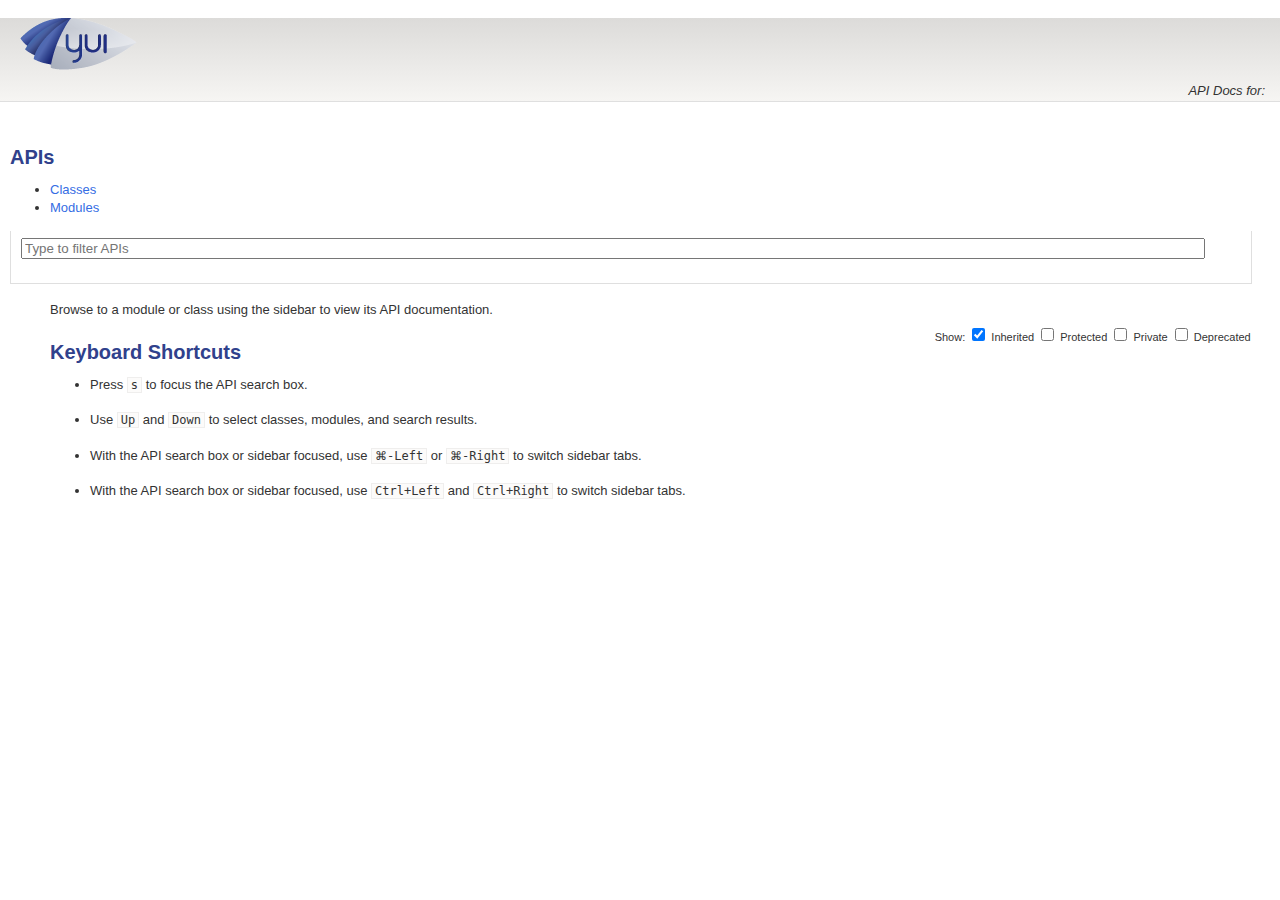
<file: app/bower_components/d3plus/docs/index.html>
<!DOCTYPE html>
<html lang="en">
<head>
    <meta charset="utf-8">
    <title></title>
    <link rel="stylesheet" href="http://yui.yahooapis.com/3.9.1/build/cssgrids/cssgrids-min.css">
    <link rel="stylesheet" href="./assets/vendor/prettify/prettify-min.css">
    <link rel="stylesheet" href="./assets/css/main.css" id="site_styles">
    <link rel="shortcut icon" type="image/png" href="./assets/favicon.png">
    <script src="http://yui.yahooapis.com/combo?3.9.1/build/yui/yui-min.js"></script>
</head>
<body class="yui3-skin-sam">

<div id="doc">
    <div id="hd" class="yui3-g header">
        <div class="yui3-u-3-4">
            
                <h1><img src="./assets/css/logo.png" title=""></h1>
            
        </div>
        <div class="yui3-u-1-4 version">
            <em>API Docs for: </em>
        </div>
    </div>
    <div id="bd" class="yui3-g">

        <div class="yui3-u-1-4">
            <div id="docs-sidebar" class="sidebar apidocs">
                <div id="api-list">
    <h2 class="off-left">APIs</h2>
    <div id="api-tabview" class="tabview">
        <ul class="tabs">
            <li><a href="#api-classes">Classes</a></li>
            <li><a href="#api-modules">Modules</a></li>
        </ul>

        <div id="api-tabview-filter">
            <input type="search" id="api-filter" placeholder="Type to filter APIs">
        </div>

        <div id="api-tabview-panel">
            <ul id="api-classes" class="apis classes">
            
            </ul>

            <ul id="api-modules" class="apis modules">
            
            </ul>
        </div>
    </div>
</div>

            </div>
        </div>
        <div class="yui3-u-3-4">
                <div id="api-options">
        Show:
        <label for="api-show-inherited">
            <input type="checkbox" id="api-show-inherited" checked>
            Inherited
        </label>

        <label for="api-show-protected">
            <input type="checkbox" id="api-show-protected">
            Protected
        </label>

        <label for="api-show-private">
            <input type="checkbox" id="api-show-private">
            Private
        </label>
        <label for="api-show-deprecated">
            <input type="checkbox" id="api-show-deprecated">
            Deprecated
        </label>

    </div>


            <div class="apidocs">
                <div id="docs-main">
                    <div class="content">
                            <div class="apidocs">
        <div id="docs-main" class="content">
            <p>
            Browse to a module or class using the sidebar to view its API documentation.
            </p>

            <h2>Keyboard Shortcuts</h2>

            <ul>
                <li><p>Press <kbd>s</kbd> to focus the API search box.</p></li>

                <li><p>Use <kbd>Up</kbd> and <kbd>Down</kbd> to select classes, modules, and search results.</p></li>

                <li class="mac-only"><p>With the API search box or sidebar focused, use <kbd><span class="cmd">&#x2318;</span>-Left</kbd> or <kbd><span class="cmd">&#x2318;</span>-Right</kbd> to switch sidebar tabs.</p></li>

                <li class="pc-only"><p>With the API search box or sidebar focused, use <kbd>Ctrl+Left</kbd> and <kbd>Ctrl+Right</kbd> to switch sidebar tabs.</p></li>
            </ul>
        </div>
    </div>



                    </div>
                </div>
            </div>
        </div>
    </div>
</div>
<script src="./assets/vendor/prettify/prettify-min.js"></script>
<script>prettyPrint();</script>
<script src="./assets/js/yui-prettify.js"></script>
<script src="./assets/../api.js"></script>
<script src="./assets/js/api-filter.js"></script>
<script src="./assets/js/api-list.js"></script>
<script src="./assets/js/api-search.js"></script>
<script src="./assets/js/apidocs.js"></script>
</body>
</html>
</file>
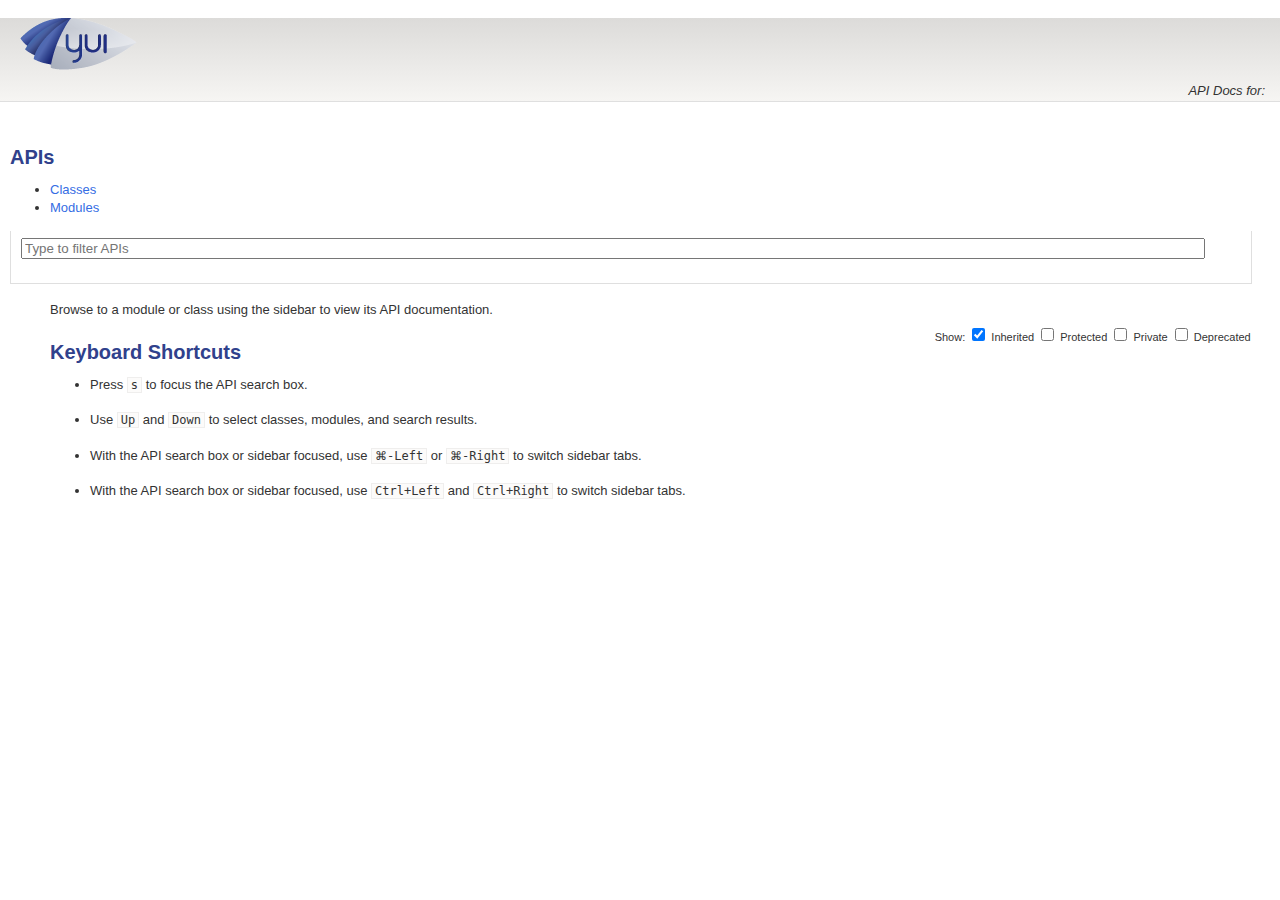
<file: app/bower_components/d3plus/docs/assets/index.html>
<!doctype html>
<html>
    <head>
        <title>Redirector</title>
        <meta http-equiv="refresh" content="0;url=../">
    </head>
    <body>
        <a href="../">Click here to redirect</a>
    </body>
</html>
</file>
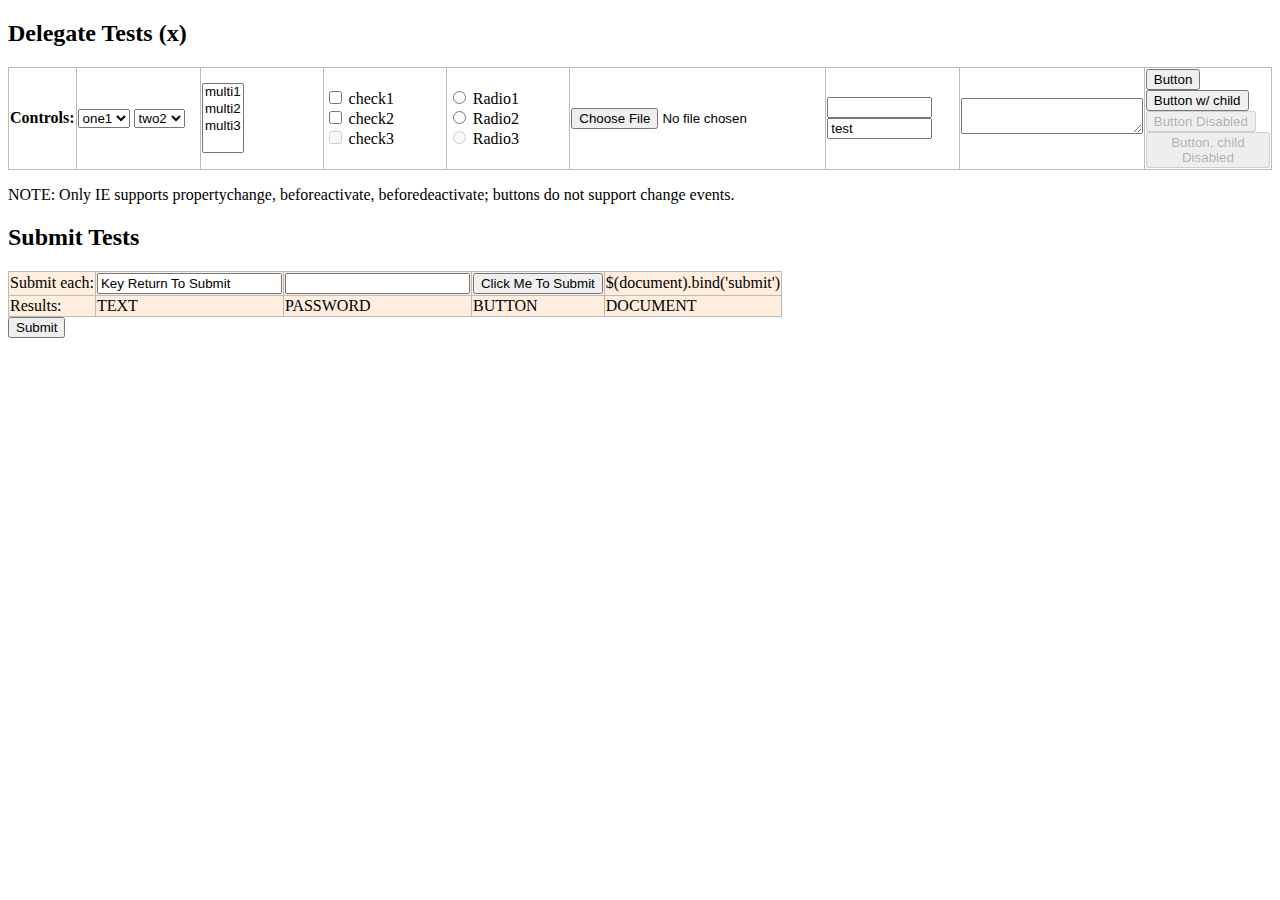
<file: app/bower_components/jquery/test/delegatetest.html>
<!DOCTYPE html>
<html>
<head>
<title>Event Delegation Tests</title>
<script src="jquery.js"></script>
<style>
table {
	border-collapse: collapse;
	empty-cells: show;
}
th {
	text-align: left;
}
thead td {
	width: 11%;
}
tbody td {
	background: #fed;
}
th, td {
	border: 1px solid #bbb;
}
</style>
</head>
<body>
<h2>Delegate Tests (<span id="fileversion">x</span>)</h2>

<table id="changes">
<thead>
	<tr>
		<th>
			Controls:
		</th>
		<td id="select-one">
			<select>
				<option value='one1'>one1</option>
				<option value='one2'>one2</option>
				<option value='one3'>one3</option>
			</select>
			<select>
				<option value='two1'>two1</option>
				<option value='two2' selected="selected">two2</option>
				<option value='two3'>two3</option>
			</select>
		</td>
		<td id="select-mult">
			<select multiple="multiple">
				<option value='multi1'>multi1</option>
				<option value='multi2'>multi2</option>
				<option value='multi3'>multi3</option>
			</select>
		</td>
		<td id="checkbox">
			<input type="checkbox" name="mycheckbox" id="check1"/>
			<label for="check1">check1</label><br/>
			<input type="checkbox" name="mycheckbox" id="check2"/>
			<label for="check2">check2</label><br />
			<input type="checkbox" name="mycheckbox" id="check3" disabled="disabled"/>
			<label for="check3">check3</label>
		</td>
		<td id="radio">
			<input type="radio" name="myradio" id="radio1"/>
			<label for="radio1">Radio1</label><br/>
			<input type="radio" name="myradio" id="radio2"/>
			<label for="radio2">Radio2</label><br />
			<input type="radio" name="myradio" id="radio3" disabled="disabled"/>
			<label for="radio3">Radio3</label>
		</td>
		<td id="file">
			<input class="file_test" id="file1" type="file"/>
		</td>
		<td id="text">
			<input class='test' value='' id='input' size='10' />
			<input class='test' value='test' id='input2' size='10' readonly="readonly" />
		</td>
		<td id="textarea">
			<textarea rows='2'></textarea>
		</td>
		<td id="button">
			<button name="mybutton1" id="button1">Button</button><br />
			<button name="mybutton2" id="button2"><span>Button w/ child</span></button><br />
			<button name="mybutton3" id="button3" disabled="disabled">Button Disabled</button><br />
			<button name="mybutton4" id="button4" disabled="disabled"><span disabled="disabled">Button, child Disabled</span></button><br />
		</td>
	</tr>
</thead>
<tbody>
</tbody>
</table>
<p>NOTE: Only IE supports propertychange, beforeactivate, beforedeactivate; buttons do not support change events.</p>

<h2>Submit Tests</h2>
<table>
	<tr>
		<td>
			Submit each:
		</td>
		<td>
			<form action="" id="text_submit">
				<input class='test' type='text' value='Key Return To Submit'/>
			</form>
		</td>
		<td>
			<form action="" id="password_submit">
				<input class='test' type='password' value=''/>
			</form>
		</td>
		<td>
			<form action="" id="submit_submit">
				<input type='submit' value="Click Me To Submit" />
			</form>
		</td>
		<td>$(document).bind('submit')</td>
	</tr>
	<tr>
		<td>Results:</td>
		<td id='textSubmit' class="red">TEXT</td>
		<td id='passwordSubmit' class="red">PASSWORD</td>
		<td id='submitSubmit' class="red">BUTTON</td>
		<td id='boundSubmit' class="red">DOCUMENT</td>
	</tr>
</table>

	<form id="autosub"><input type=submit name=subme /></form>

<script type='text/javascript'>

$("#fileversion").text($.fn.jquery);

// Try an auto-submit, it should only fire once
$(function(){
	var triggered = false;
	$("#autosub input").trigger("keypress");
	$("body").on("submit", "#autosub", function( e ){
		e.preventDefault();
		e.stopPropagation();
		if ( triggered ) {
			alert("autosubmit FAIL");
		}
		triggered = true;
	});
	$("#autosub").submit().remove();
});

// Events we want to track in row-order
var events = "bind-change live-change onX-change bind-propertychange live-beforeactivate live-focusin bind-focus live-beforedeactivate live-focusout bind-blur live-click live-keydown".split(" "),
	counter = 0;
	blinker = function(event){
		if ( !counter ) {
			$("#changes tbody td").text("");
		}
		var $el = event.data,
			prev = $el.text();
		prev = prev? prev +" | " : "";
		return $el
			.text(prev + ++counter+" " + (this.value.replace(/^on$/,"") || this.id || this.checked || ""))
			.css("backgroundColor","#0f0")
			.delay(800)
			.queue(function(next){
				$el.css("backgroundColor","#afa");
				--counter;
				next();
			});
	};

for ( var i=0; i < events.length; i++ ) {
	var m = events[i].split("-"),
		api = m[0],
		type = m[1],
		$row = $("<tr><th>"+type+" "+api+"</th></tr>");

	$("#changes thead td").each(function(){
		var id = "#"+this.id,
			$cell = $('<td></td>');
		if ( api == "onX" ) {
			$(this).find("input, button, select, textarea").each(function(){
				this["on"+type] = function(e){ e = $.event.fix(e||event); e.data = $cell; blinker.call(this, e); };
			});
		} else if ( api == "bind" ) {
			$(this).find("input, button, select, textarea").bind(type, $cell, blinker);
		} else {
			$(id+" input,"+id+" button,"+id+" select,"+id+" textarea").live(type, $cell, blinker);
		}
		$row.append($cell);
	});
	$("#changes tbody").append($row);
}

// Ensure that cloned elements get the delegated event magic; this is
// implementation-specific knowledge but otherwise impossible to test.
// The beforeactivate event attaches a direct-bound change event.
// (Only care about the live change for this third select element.)
var sel1 = $("#select-one select:first-child");
if ( typeof(sel1[0].fireEvent) !== "undefined" ) {
	sel1.trigger( "beforeactivate" ).clone().appendTo("#select-one");
	//alert($("#select-one select").map(function(){ return this._change_attached || "undef"; }).get().join("|"));
}

jQuery.fn.blink = function(){
	return this
		.css("backgroundColor","green")
		.text( (parseInt(this.text(), 10) || 0) + 1 )
		.delay(700).queue(function(next){
			jQuery(this).css("backgroundColor","#afa");
			next();
		});
};

jQuery.fn.addSubmitTest = function( id, prevent ) {
	return this.live("submit", function(e){
		if ( prevent ) {
				e.preventDefault();
		}
		jQuery(id).blink();
	});
};

$("#text_submit").addSubmitTest("#textSubmit", true);
$("#password_submit").addSubmitTest("#passwordSubmit", true);
$("#submit_submit").addSubmitTest("#submitSubmit", true);
$("#prog_submit").addSubmitTest("#submitSubmit", true);
$(document).bind("submit", function(){
	jQuery("#boundSubmit").blink();
});

</script>
</body>
</html>
</file>
<file: app/bower_components/d3plus/docs/assets/vendor/prettify/prettify-min.css>
.pln{color:#000}@media screen{.str{color:#080}.kwd{color:#008}.com{color:#800}.typ{color:#606}.lit{color:#066}.pun,.opn,.clo{color:#660}.tag{color:#008}.atn{color:#606}.atv{color:#080}.dec,.var{color:#606}.fun{color:red}}@media print,projection{.str{color:#060}.kwd{color:#006;font-weight:bold}.com{color:#600;font-style:italic}.typ{color:#404;font-weight:bold}.lit{color:#044}.pun,.opn,.clo{color:#440}.tag{color:#006;font-weight:bold}.atn{color:#404}.atv{color:#060}}pre.prettyprint{padding:2px;border:1px solid #888}ol.linenums{margin-top:0;margin-bottom:0}li.L0,li.L1,li.L2,li.L3,li.L5,li.L6,li.L7,li.L8{list-style-type:none}li.L1,li.L3,li.L5,li.L7,li.L9{background:#eee}
</file>
<file: app/bower_components/d3plus/docs/assets/css/main.css>
/*
Font sizes for all selectors other than the body are given in percentages,
with 100% equal to 13px. To calculate a font size percentage, multiply the
desired size in pixels by 7.6923076923.

Here's a quick lookup table:

10px - 76.923%
11px - 84.615%
12px - 92.308%
13px - 100%
14px - 107.692%
15px - 115.385%
16px - 123.077%
17px - 130.769%
18px - 138.462%
19px - 146.154%
20px - 153.846%
*/

html {
    background: #fff;
    color: #333;
    overflow-y: scroll;
}

body {
    /*font: 13px/1.4 'Lucida Grande', 'Lucida Sans Unicode', 'DejaVu Sans', 'Bitstream Vera Sans', 'Helvetica', 'Arial', sans-serif;*/
    font: 13px/1.4 'Helvetica', 'Arial', sans-serif;
    margin: 0;
    padding: 0;
}

/* -- Links ----------------------------------------------------------------- */
a {
    color: #356de4;
    text-decoration: none;
}

.hidden {
    display: none;
}

a:hover { text-decoration: underline; }

/* "Jump to Table of Contents" link is shown to assistive tools, but hidden from
   sight until it's focused. */
.jump {
    position: absolute;
    padding: 3px 6px;
    left: -99999px;
    top: 0;
}

.jump:focus { left: 40%; }

/* -- Paragraphs ------------------------------------------------------------ */
p { margin: 1.3em 0; }
dd p, td p { margin-bottom: 0; }
dd p:first-child, td p:first-child { margin-top: 0; }

/* -- Headings -------------------------------------------------------------- */
h1, h2, h3, h4, h5, h6 {
    color: #D98527;/*was #f80*/
    font-family: 'Trebuchet MS', sans-serif;
    font-weight: bold;
    line-height: 1.1;
    margin: 1.1em 0 0.5em;
}

h1 {
    font-size: 184.6%;
    color: #30418C;
    margin: 0.75em 0 0.5em;
}

h2 {
    font-size: 153.846%;
    color: #E48A2B;
}

h3 { font-size: 138.462%; }

h4 {
    border-bottom: 1px solid #DBDFEA;
    color: #E48A2B;
    font-size: 115.385%;
    font-weight: normal;
    padding-bottom: 2px;
}

h5, h6 { font-size: 107.692%; }

/* -- Code and examples ----------------------------------------------------- */
code, kbd, pre, samp {
    font-family: Menlo, Monaco, 'DejaVu Sans Mono', 'Bitstream Vera Sans Mono', 'Courier New', Courier, monospace;
    font-size: 92.308%;
    line-height: 1.35;
}

p code, p kbd, p samp, li code {
    background: #FCFBFA;
    border: 1px solid #EFEEED;
    padding: 0 3px;
}

a code, a kbd, a samp,
pre code, pre kbd, pre samp,
table code, table kbd, table samp,
.intro code, .intro kbd, .intro samp,
.toc code, .toc kbd, .toc samp {
    background: none;
    border: none;
    padding: 0;
}

pre.code, pre.terminal, pre.cmd {
    overflow-x: auto;
    *overflow-x: scroll;
    padding: 0.3em 0.6em;
}

pre.code {
    background: #FCFBFA;
    border: 1px solid #EFEEED;
    border-left-width: 5px;
}

pre.terminal, pre.cmd {
    background: #F0EFFC;
    border: 1px solid #D0CBFB;
    border-left: 5px solid #D0CBFB;
}

/* Don't reduce the font size of <code>/<kbd>/<samp> elements inside <pre>
   blocks. */
pre code, pre kbd, pre samp { font-size: 100%; }

/* Used to denote text that shouldn't be selectable, such as line numbers or
   shell prompts. Guess which browser this doesn't work in. */
.noselect {
    -moz-user-select: -moz-none;
    -khtml-user-select: none;
    -webkit-user-select: none;
    -o-user-select: none;
    user-select: none;
}

/* -- Lists ----------------------------------------------------------------- */
dd { margin: 0.2em 0 0.7em 1em; }
dl { margin: 1em 0; }
dt { font-weight: bold; }

/* -- Tables ---------------------------------------------------------------- */
caption, th { text-align: left; }

table {
    border-collapse: collapse;
    width: 100%;
}

td, th {
    border: 1px solid #fff;
    padding: 5px 12px;
    vertical-align: top;
}

td { background: #E6E9F5; }
td dl { margin: 0; }
td dl dl { margin: 1em 0; }
td pre:first-child { margin-top: 0; }

th {
    background: #D2D7E6;/*#97A0BF*/
    border-bottom: none;
    border-top: none;
    color: #000;/*#FFF1D5*/
    font-family: 'Trebuchet MS', sans-serif;
    font-weight: bold;
    line-height: 1.3;
    white-space: nowrap;
}


/* -- Layout and Content ---------------------------------------------------- */
#doc {
    margin: auto;
    min-width: 1024px;
}

.content { padding: 0 20px 0 25px; }

.sidebar {
    padding: 0 15px 0 10px;
}
#bd {
    padding: 7px 0 130px;
    position: relative;
    width: 99%;
}

/* -- Table of Contents ----------------------------------------------------- */

/* The #toc id refers to the single global table of contents, while the .toc
   class refers to generic TOC lists that could be used throughout the page. */

.toc code, .toc kbd, .toc samp { font-size: 100%; }
.toc li { font-weight: bold; }
.toc li li { font-weight: normal; }

/* -- Intro and Example Boxes ----------------------------------------------- */
/*
.intro, .example { margin-bottom: 2em; }
.example {
    -moz-border-radius: 4px;
    -webkit-border-radius: 4px;
    border-radius: 4px;
    -moz-box-shadow: 0 0 5px #bfbfbf;
    -webkit-box-shadow: 0 0 5px #bfbfbf;
    box-shadow: 0 0 5px #bfbfbf;
    padding: 1em;
}
.intro {
    background: none repeat scroll 0 0 #F0F1F8; border: 1px solid #D4D8EB; padding: 0 1em;
}
*/

/* -- Other Styles ---------------------------------------------------------- */

/* These are probably YUI-specific, and should be moved out of Selleck's default
   theme. */

.button {
    border: 1px solid #dadada;
    -moz-border-radius: 3px;
    -webkit-border-radius: 3px;
    border-radius: 3px;
    color: #444;
    display: inline-block;
    font-family: Helvetica, Arial, sans-serif;
    font-size: 92.308%;
    font-weight: bold;
    padding: 4px 13px 3px;
    -moz-text-shadow: 1px 1px 0 #fff;
    -webkit-text-shadow: 1px 1px 0 #fff;
    text-shadow: 1px 1px 0 #fff;
    white-space: nowrap;

    background: #EFEFEF; /* old browsers */
    background: -moz-linear-gradient(top, #f5f5f5 0%, #efefef 50%, #e5e5e5 51%, #dfdfdf 100%); /* firefox */
    background: -webkit-gradient(linear, left top, left bottom, color-stop(0%,#f5f5f5), color-stop(50%,#efefef), color-stop(51%,#e5e5e5), color-stop(100%,#dfdfdf)); /* webkit */
    filter: progid:DXImageTransform.Microsoft.gradient( startColorstr='#f5f5f5', endColorstr='#dfdfdf',GradientType=0 ); /* ie */
}

.button:hover {
    border-color: #466899;
    color: #fff;
    text-decoration: none;
    -moz-text-shadow: 1px 1px 0 #222;
    -webkit-text-shadow: 1px 1px 0 #222;
    text-shadow: 1px 1px 0 #222;

    background: #6396D8; /* old browsers */
    background: -moz-linear-gradient(top, #6396D8 0%, #5A83BC 50%, #547AB7 51%, #466899 100%); /* firefox */
    background: -webkit-gradient(linear, left top, left bottom, color-stop(0%,#6396D8), color-stop(50%,#5A83BC), color-stop(51%,#547AB7), color-stop(100%,#466899)); /* webkit */
    filter: progid:DXImageTransform.Microsoft.gradient( startColorstr='#6396D8', endColorstr='#466899',GradientType=0 ); /* ie */
}

.newwindow { text-align: center; }

.header .version em {
    display: block;
    text-align: right;
}


#classdocs .item {
    border-bottom: 1px solid #466899;
    margin: 1em 0;
    padding: 1.5em;
}

#classdocs .item .params p,
    #classdocs .item .returns p,{
    display: inline;
}

#classdocs .item em code, #classdocs .item em.comment {
    color: green;
}

#classdocs .item em.comment a {
    color: green;
    text-decoration: underline;
}

#classdocs .foundat {
    font-size: 11px;
    font-style: normal;
}

.attrs .emits {
    margin-left: 2em;
    padding: .5em;
    border-left: 1px dashed #ccc;
}

abbr {
    border-bottom: 1px dashed #ccc;
    font-size: 80%;
    cursor: help;
}

.prettyprint li.L0, 
.prettyprint li.L1, 
.prettyprint li.L2, 
.prettyprint li.L3, 
.prettyprint li.L5, 
.prettyprint li.L6, 
.prettyprint li.L7, 
.prettyprint li.L8 {
    list-style: decimal;
}

ul li p {
    margin-top: 0;
}

.method .name {
    font-size: 110%;
}

.apidocs .methods .extends .method,
.apidocs .properties .extends .property,
.apidocs .attrs .extends .attr,
.apidocs .events .extends .event {
    font-weight: bold;
}

.apidocs .methods .extends .inherited,
.apidocs .properties .extends .inherited,
.apidocs .attrs .extends .inherited,
.apidocs .events .extends .inherited {
    font-weight: normal;
}

#hd {
    background: whiteSmoke;
    background: -moz-linear-gradient(top,#DCDBD9 0,#F6F5F3 100%);
    background: -webkit-gradient(linear,left top,left bottom,color-stop(0%,#DCDBD9),color-stop(100%,#F6F5F3));
    filter: progid:DXImageTransform.Microsoft.gradient(startColorstr='#dcdbd9',endColorstr='#F6F5F3',GradientType=0);
    border-bottom: 1px solid #DFDFDF;
    padding: 0 15px 1px 20px;
    margin-bottom: 15px;
}

#hd img {
    margin-right: 10px;
    vertical-align: middle;
}


/* -- API Docs CSS ---------------------------------------------------------- */

/*
This file is organized so that more generic styles are nearer the top, and more
specific styles are nearer the bottom of the file. This allows us to take full
advantage of the cascade to avoid redundant style rules. Please respect this
convention when making changes.
*/

/* -- Generic TabView styles ------------------------------------------------ */

/*
These styles apply to all API doc tabviews. To change styles only for a
specific tabview, see the other sections below.
*/

.yui3-js-enabled .apidocs .tabview {
    visibility: hidden; /* Hide until the TabView finishes rendering. */
    _visibility: visible;
}

.apidocs .tabview.yui3-tabview-content { visibility: visible; }
.apidocs .tabview .yui3-tabview-panel { background: #fff; }

/* -- Generic Content Styles ------------------------------------------------ */

/* Headings */
h2, h3, h4, h5, h6 {
    border: none;
    color: #30418C;
    font-weight: bold;
    text-decoration: none;
}

.link-docs {
    float: right;
    font-size: 15px;
    margin: 4px 4px 6px;
    padding: 6px 30px 5px;
}

.apidocs { zoom: 1; }

/* Generic box styles. */
.apidocs .box {
    border: 1px solid;
    border-radius: 3px;
    margin: 1em 0;
    padding: 0 1em;
}

/* A flag is a compact, capsule-like indicator of some kind. It's used to
   indicate private and protected items, item return types, etc. in an
   attractive and unobtrusive way. */
.apidocs .flag {
    background: #bababa;
    border-radius: 3px;
    color: #fff;
    font-size: 11px;
    margin: 0 0.5em;
    padding: 2px 4px 1px;
}

/* Class/module metadata such as "Uses", "Extends", "Defined in", etc. */
.apidocs .meta {
    background: #f9f9f9;
    border-color: #efefef;
    color: #555;
    font-size: 11px;
    padding: 3px 6px;
}

.apidocs .meta p { margin: 0; }

/* Deprecation warning. */
.apidocs .box.deprecated,
.apidocs .flag.deprecated {
    background: #fdac9f;
    border: 1px solid #fd7775;
}

.apidocs .box.deprecated p { margin: 0.5em 0; }
.apidocs .flag.deprecated { color: #333; }

/* Module/Class intro description. */
.apidocs .intro {
    background: #f0f1f8;
    border-color: #d4d8eb;
}

/* Loading spinners. */
#bd.loading .apidocs,
#api-list.loading .yui3-tabview-panel {
    background: #fff url(../img/spinner.gif) no-repeat center 70px;
    min-height: 150px;
}

#bd.loading .apidocs .content,
#api-list.loading .yui3-tabview-panel .apis {
    display: none;
}

.apidocs .no-visible-items { color: #666; }

/* Generic inline list. */
.apidocs ul.inline {
    display: inline;
    list-style: none;
    margin: 0;
    padding: 0;
}

.apidocs ul.inline li { display: inline; }

/* Comma-separated list. */
.apidocs ul.commas li:after { content: ','; }
.apidocs ul.commas li:last-child:after { content: ''; }

/* Keyboard shortcuts. */
kbd .cmd { font-family: Monaco, Helvetica; }

/* -- Generic Access Level styles ------------------------------------------- */
.apidocs .item.protected,
.apidocs .item.private,
.apidocs .index-item.protected,
.apidocs .index-item.deprecated,
.apidocs .index-item.private {
    display: none;
}

.show-deprecated .item.deprecated,
.show-deprecated .index-item.deprecated,
.show-protected .item.protected,
.show-protected .index-item.protected,
.show-private .item.private,
.show-private .index-item.private {
    display: block;
}

.hide-inherited .item.inherited,
.hide-inherited .index-item.inherited {
    display: none;
}

/* -- Generic Item Index styles --------------------------------------------- */
.apidocs .index { margin: 1.5em 0 3em; }

.apidocs .index h3 {
    border-bottom: 1px solid #efefef;
    color: #333;
    font-size: 13px;
    margin: 2em 0 0.6em;
    padding-bottom: 2px;
}

.apidocs .index .no-visible-items { margin-top: 2em; }

.apidocs .index-list {
    border-color: #efefef;
    font-size: 12px;
    list-style: none;
    margin: 0;
    padding: 0;
    -moz-column-count: 4;
    -moz-column-gap: 10px;
    -moz-column-width: 170px;
    -ms-column-count: 4;
    -ms-column-gap: 10px;
    -ms-column-width: 170px;
    -o-column-count: 4;
    -o-column-gap: 10px;
    -o-column-width: 170px;
    -webkit-column-count: 4;
    -webkit-column-gap: 10px;
    -webkit-column-width: 170px;
    column-count: 4;
    column-gap: 10px;
    column-width: 170px;
}

.apidocs .no-columns .index-list {
    -moz-column-count: 1;
    -ms-column-count: 1;
    -o-column-count: 1;
    -webkit-column-count: 1;
    column-count: 1;
}

.apidocs .index-item { white-space: nowrap; }

.apidocs .index-item .flag {
    background: none;
    border: none;
    color: #afafaf;
    display: inline;
    margin: 0 0 0 0.2em;
    padding: 0;
}

/* -- Generic API item styles ----------------------------------------------- */
.apidocs .args {
    display: inline;
    margin: 0 0.5em;
}

.apidocs .flag.chainable { background: #46ca3b; }
.apidocs .flag.protected { background: #9b86fc; }
.apidocs .flag.private { background: #fd6b1b; }
.apidocs .flag.async { background: #356de4; }
.apidocs .flag.required { background: #e60923; }

.apidocs .item {
    border-bottom: 1px solid #efefef;
    margin: 1.5em 0 2em;
    padding-bottom: 2em;
}

.apidocs .item h4,
.apidocs .item h5,
.apidocs .item h6 {
    color: #333;
    font-family: inherit;
    font-size: 100%;
}

.apidocs .item .description p,
.apidocs .item pre.code {
    margin: 1em 0 0;
}

.apidocs .item .meta {
    background: none;
    border: none;
    padding: 0;
}

.apidocs .item .name {
    display: inline;
    font-size: 14px;
}

.apidocs .item .type,
.apidocs .item .type a,
.apidocs .returns-inline {
    color: #555;
}

.apidocs .item .type,
.apidocs .returns-inline {
    font-size: 11px;
    margin: 0 0 0 0;
}

.apidocs .item .type a { border-bottom: 1px dotted #afafaf; }
.apidocs .item .type a:hover { border: none; }

/* -- Item Parameter List --------------------------------------------------- */
.apidocs .params-list {
    list-style: square;
    margin: 1em 0 0 2em;
    padding: 0;
}

.apidocs .param { margin-bottom: 1em; }

.apidocs .param .type,
.apidocs .param .type a {
    color: #666;
}

.apidocs .param .type {
    margin: 0 0 0 0.5em;
    *margin-left: 0.5em;
}

.apidocs .param-name { font-weight: bold; }

/* -- Item "Emits" block ---------------------------------------------------- */
.apidocs .item .emits {
    background: #f9f9f9;
    border-color: #eaeaea;
}

/* -- Item "Returns" block -------------------------------------------------- */
.apidocs .item .returns .type,
.apidocs .item .returns .type a {
    font-size: 100%;
    margin: 0;
}

/* -- Class Constructor block ----------------------------------------------- */
.apidocs .constructor .item {
    border: none;
    padding-bottom: 0;
}

/* -- File Source View ------------------------------------------------------ */
.apidocs .file pre.code,
#doc .apidocs .file pre.prettyprint {
    background: inherit;
    border: none;
    overflow: visible;
    padding: 0;
}

.apidocs .L0,
.apidocs .L1,
.apidocs .L2,
.apidocs .L3,
.apidocs .L4,
.apidocs .L5,
.apidocs .L6,
.apidocs .L7,
.apidocs .L8,
.apidocs .L9 {
    background: inherit;
}

/* -- Submodule List -------------------------------------------------------- */
.apidocs .module-submodule-description {
    font-size: 12px;
    margin: 0.3em 0 1em;
}

.apidocs .module-submodule-description p:first-child { margin-top: 0; }

/* -- Sidebar TabView ------------------------------------------------------- */
#api-tabview { margin-top: 0.6em; }

#api-tabview-filter,
#api-tabview-panel {
    border: 1px solid #dfdfdf;
}

#api-tabview-filter {
    border-bottom: none;
    border-top: none;
    padding: 0.6em 10px 0 10px;
}

#api-tabview-panel { border-top: none; }
#api-filter { width: 97%; }

/* -- Content TabView ------------------------------------------------------- */
#classdocs .yui3-tabview-panel { border: none; }

/* -- Source File Contents -------------------------------------------------- */
.prettyprint li.L0,
.prettyprint li.L1,
.prettyprint li.L2,
.prettyprint li.L3,
.prettyprint li.L5,
.prettyprint li.L6,
.prettyprint li.L7,
.prettyprint li.L8 {
    list-style: decimal;
}

/* -- API options ----------------------------------------------------------- */
#api-options {
    font-size: 11px;
    margin-top: 2.2em;
    position: absolute;
    right: 1.5em;
}

/*#api-options label { margin-right: 0.6em; }*/

/* -- API list -------------------------------------------------------------- */
#api-list {
    margin-top: 1.5em;
    *zoom: 1;
}

.apis {
    font-size: 12px;
    line-height: 1.4;
    list-style: none;
    margin: 0;
    padding: 0.5em 0 0.5em 0.4em;
}

.apis a {
    border: 1px solid transparent;
    display: block;
    margin: 0 0 0 -4px;
    padding: 1px 4px 0;
    text-decoration: none;
    _border: none;
    _display: inline;
}

.apis a:hover,
.apis a:focus {
    background: #E8EDFC;
    background: -moz-linear-gradient(top, #e8edfc 0%, #becef7 100%);
    background: -webkit-gradient(linear, left top, left bottom, color-stop(0%,#E8EDFC), color-stop(100%,#BECEF7));
    border-color: #AAC0FA;
    border-radius: 3px;
    color: #333;
    outline: none;
}

.api-list-item a:hover,
.api-list-item a:focus {
    font-weight: bold;
    text-shadow: 1px 1px 1px #fff;
}

.apis .message { color: #888; }
.apis .result a { padding: 3px 5px 2px; }

.apis .result .type {
    right: 4px;
    top: 7px;
}

.api-list-item .yui3-highlight {
    font-weight: bold;
}
</file>
